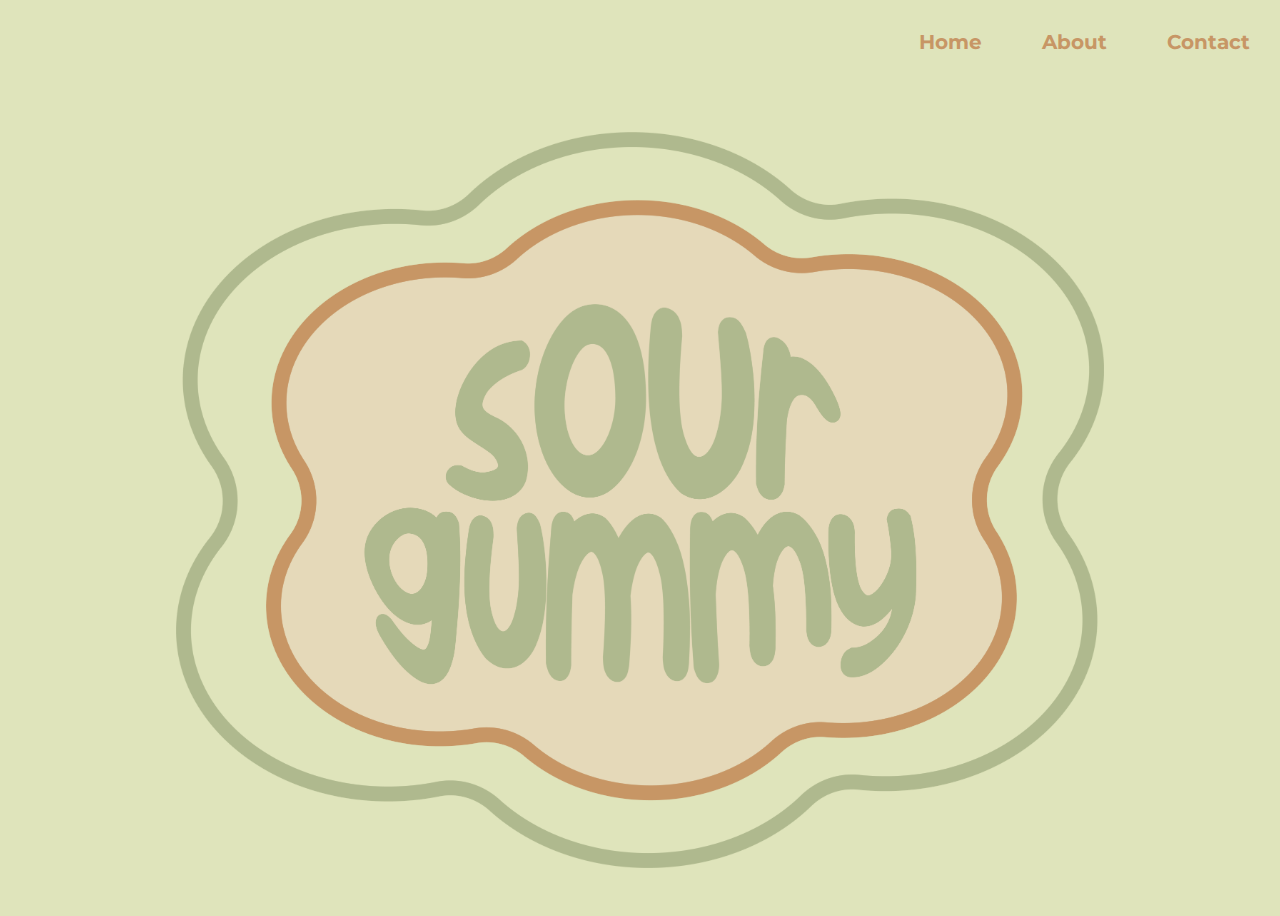
<file: index.html>
<!DOCTYPE html>
<html lang="en">
<head>
    <meta charset="UTF-8">
    <meta name="viewport" content="width=device-width, initial-scale=1.0">
    <title>WEBD 2125 Wk3 Assignment</title>
    <link rel="stylesheet" href="css/style.css">
</head>
<body>
    
    <div id="nav">
        <ul>
            <li><a href="index.html">Home</a></li>
            <li><a href="about.html">About</a></li>
            <li><a href="contact.html">Contact</a></li>
          </ul>
    </div>
    <div>
        <img src="images/sour-gummy-title.png" alt="sour gummy">
    </div>
</body>
</html>
</file>
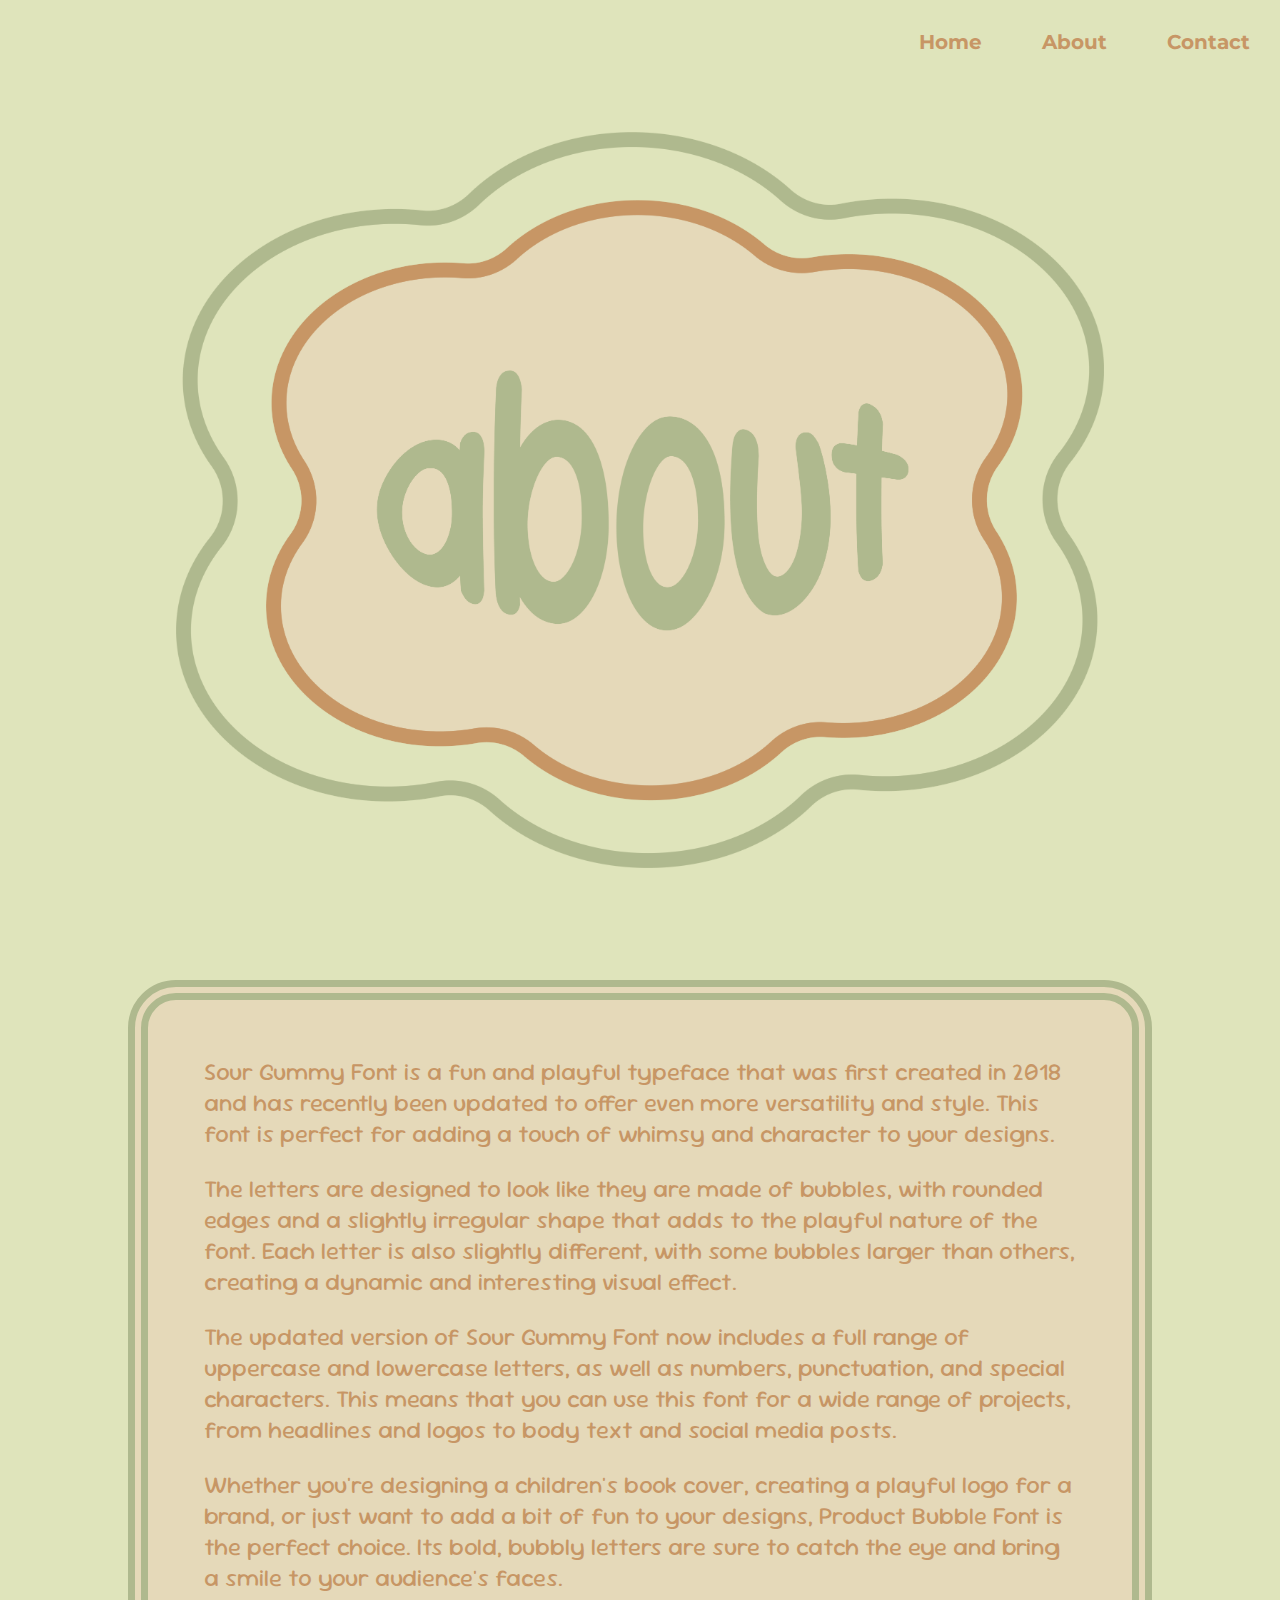
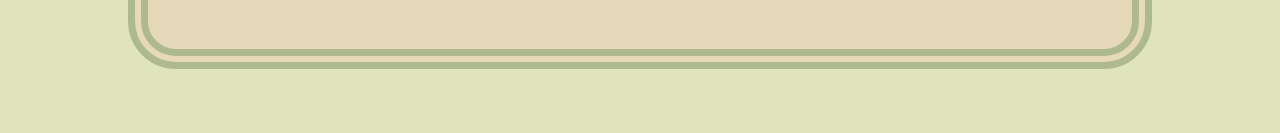
<file: about.html>
<!DOCTYPE html>
<html lang="en">
<head>
    <meta charset="UTF-8">
    <meta name="viewport" content="width=device-width, initial-scale=1.0">
    <title>WEBD 2125 Wk3 Assignment</title>
    <link rel="stylesheet" href="css/style.css">
</head>
<body>
    <div id="nav">
        <ul>
            <li><a href="index.html">Home</a></li>
            <li><a href="about.html">About</a></li>
            <li><a href="contact.html">Contact</a></li>
          </ul>
    </div>
    <div>
        <img src="images/sour-gummy-about.png" alt="about">
    </div>
    <div id="about">
        <p>Sour Gummy Font is a fun and playful typeface that was first created in 2018 and has recently been updated to offer even more versatility and style. This font is perfect for adding a touch of whimsy and character to your designs.</p>

        <p>The letters are designed to look like they are made of bubbles, with rounded edges and a slightly irregular shape that adds to the playful nature of the font. Each letter is also slightly different, with some bubbles larger than others, creating a dynamic and interesting visual effect.</p>
        
        <p>The updated version of Sour Gummy Font now includes a full range of uppercase and lowercase letters, as well as numbers, punctuation, and special characters. This means that you can use this font for a wide range of projects, from headlines and logos to body text and social media posts.</p>
        
        <p>Whether you're designing a children's book cover, creating a playful logo for a brand, or just want to add a bit of fun to your designs, Product Bubble Font is the perfect choice. Its bold, bubbly letters are sure to catch the eye and bring a smile to your audience's faces.</p>
    </div>
</body>
</html>
</file>
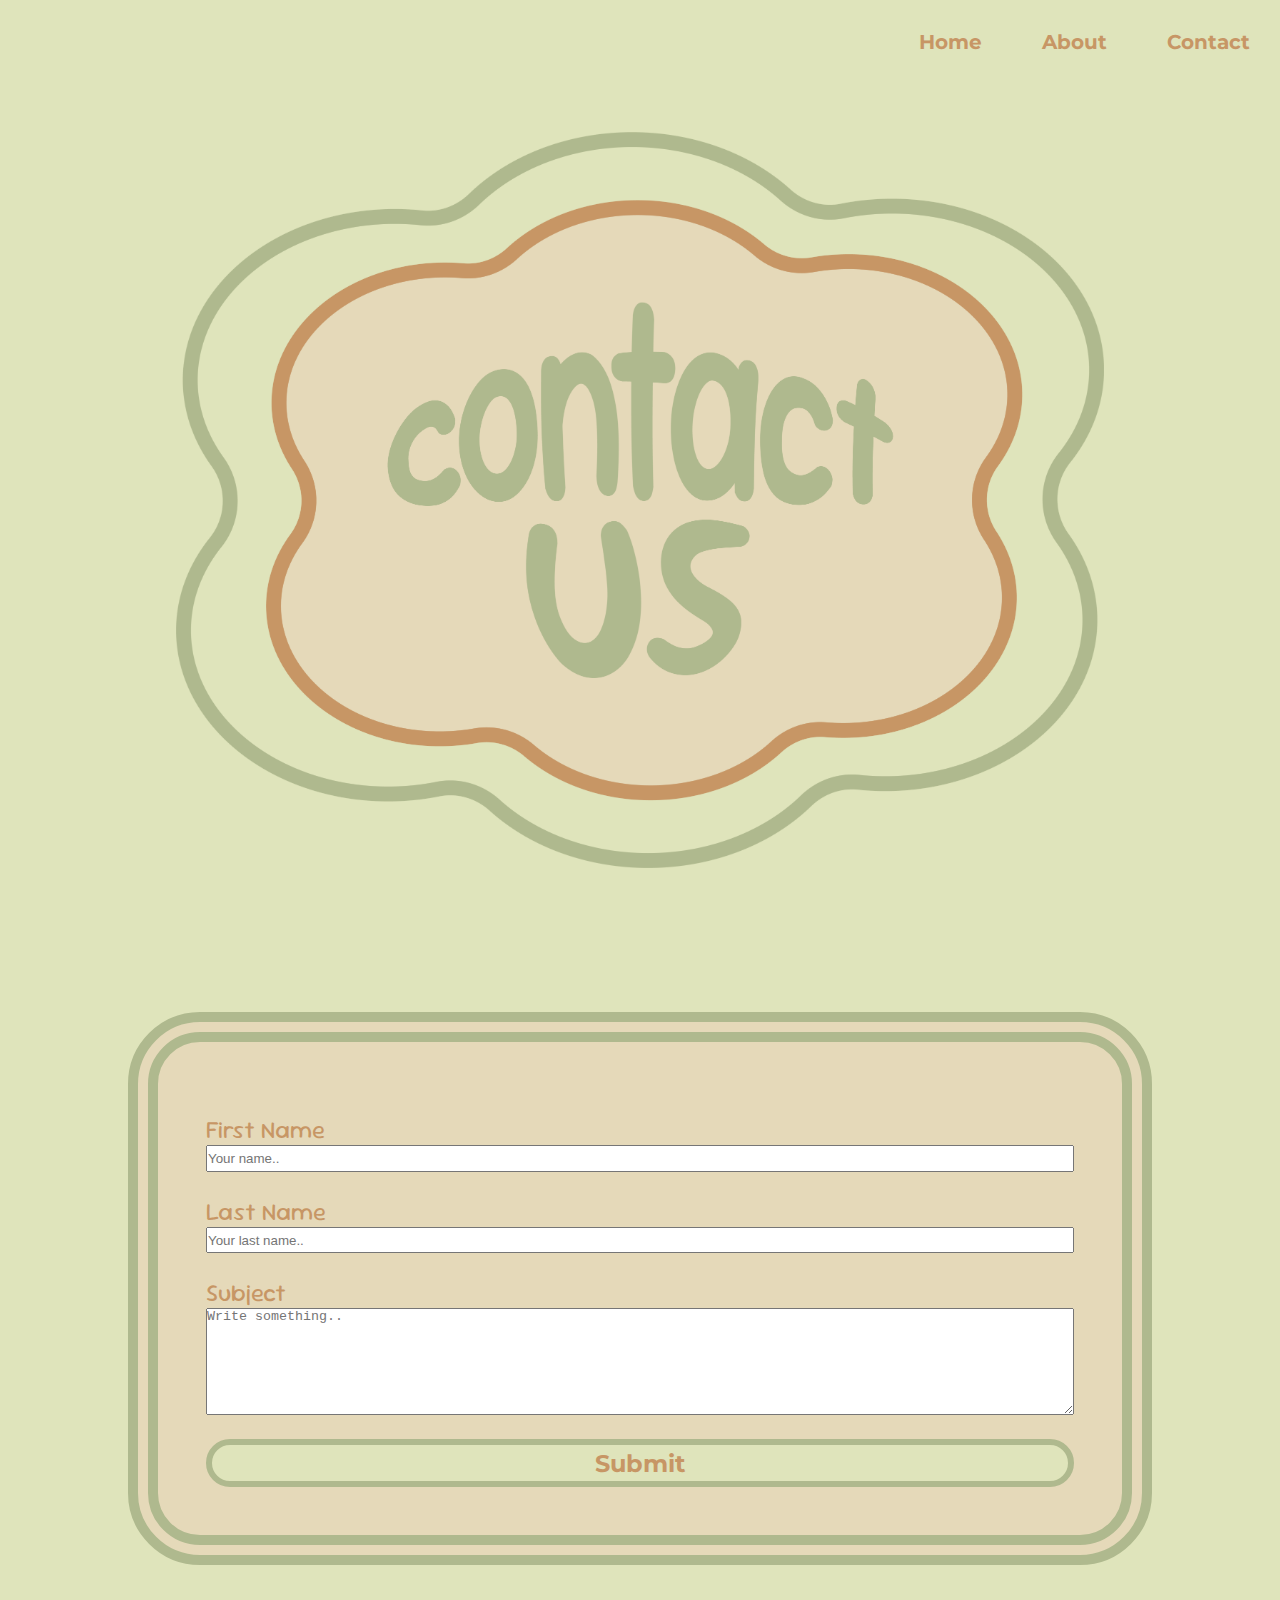
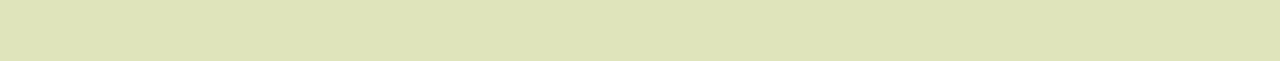
<file: contact.html>
<!DOCTYPE html>
<html lang="en">
<head>
    <meta charset="UTF-8">
    <meta name="viewport" content="width=device-width, initial-scale=1.0">
    <title>WEBD 2125 Wk3 Assignment</title>
    <link rel="stylesheet" href="css/style.css">
</head>
<body>
    <div id="nav">
        <ul>
            <li><a href="index.html">Home</a></li>
            <li><a href="about.html">About</a></li>
            <li><a href="contact.html">Contact</a></li>
          </ul>
    </div>
    <div>
        <img src="images/sour-gummy-contact.png" alt="contact us">
    </div>
    <div id="form">
        <form action="action_page.php">

            <label for="fname">First Name</label>
            <input type="text" id="fname" name="firstname" placeholder="Your name..">
        
            <label for="lname">Last Name</label>
            <input type="text" id="lname" name="lastname" placeholder="Your last name..">
        
            <label for="subject">Subject</label>
            <textarea id="subject" name="subject" placeholder="Write something.."></textarea>
        
            <input class="bttn" type="submit" value="Submit">
        
          </form>
    </div>
</body>
</html>
</file>
<file: css/style.css>
@import url("https://fonts.googleapis.com/css2?family=Montserrat:ital,wght@0,100..900;1,100..900&family=Sour+Gummy:ital,wght@0,100..900;1,100..900&display=swap");
* {
  padding: 0;
  margin: 0;
  box-sizing: border-box;
}

body {
  background-color: #dfe4bb;
  text-decoration: none;
}
body #nav ul {
  display: inline-flex;
  float: right;
  list-style-type: none;
}
body #nav ul li {
  padding: 1.5em;
  font-family: "Montserrat", serif;
  font-weight: 700;
  font-size: 1.25em;
}
body #nav ul li a {
  text-decoration: none;
  color: #c79665;
}
body #nav ul li a:hover {
  color: #afb98e;
}
body img {
  width: 80%;
  padding: 3em;
  display: block;
  margin: 0 auto 0 auto;
}
body #about {
  width: 80%;
  display: block;
  margin: 4em auto 4em auto;
  padding: 2em;
  background-color: #e5d9b9;
  border-radius: 3em;
  border: 1.25em double #afb98e;
}
body #about p {
  font-family: "Sour Gummy", serif;
  color: #c79665;
  font-size: 1.5em;
  margin: 1em;
}
body #form {
  width: 80%;
  display: block;
  margin: 4em auto 4em auto;
  padding: 2em;
  background-color: #e5d9b9;
  border-radius: 3em;
  border: 1.25em double #afb98e;
  font-family: "Sour Gummy", serif;
  color: #c79665;
  font-size: 1.5em;
}
body #form form {
  display: grid;
  align-items: center;
}
body #form form label {
  padding-top: 1em;
}
body #form form input {
  height: 2em;
}
body #form form textarea {
  height: 8em;
  width: 100%;
}
body #form form .bttn {
  margin-top: 1em;
  font-family: "Montserrat", serif;
  font-weight: 700;
  font-size: 1em;
  color: #c79665;
  background-color: #dfe4bb;
  border: 0.25em solid #afb98e;
  border-radius: 1em;
}/*# sourceMappingURL=style.css.map */
</file>
